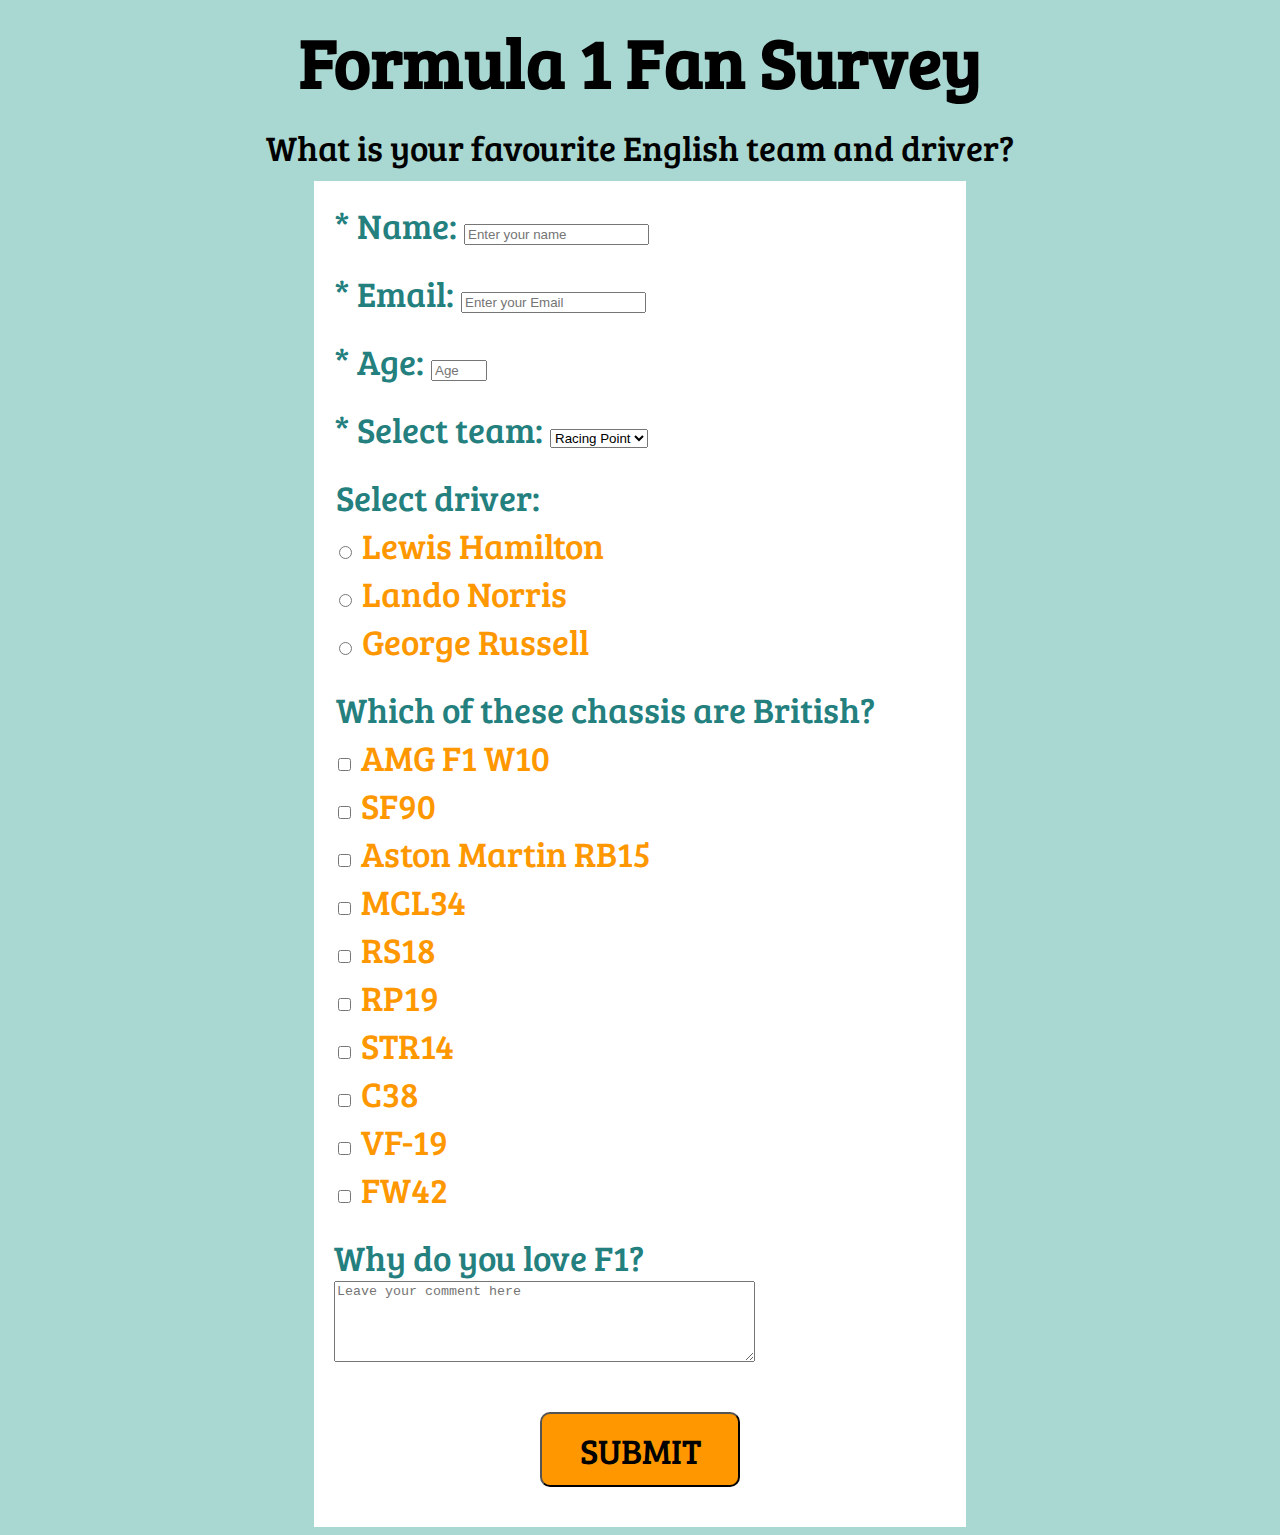
<file: Survey Form/src/index.html>
<!DOCTYPE html>
<html lang="en" dir="ltr">
  <head>
    <meta charset="utf-8">
    <link rel="stylesheet" href="css/style.css">
    <link href="https://fonts.googleapis.com/css?family=Bree+Serif&display=swap" rel="stylesheet">
    <title>Survey Form</title>
  </head>
  <body>
    <main>
      <h1 id="title">Formula 1 Fan Survey</h1>
      <p id="description">What is your favourite English team and driver?</p>
      <div id="form-div">
        <form class="" action="index.html" method="post" id="survey-form">
          <div class="row"><!--Text form-->
            <label for="name" id="name-label">* Name: <input name="name" type="text" id="name" required placeholder="Enter your name"></label>
          </div>

          <div class="row"><!--Email form-->
            <label for="email" id="email-label">* Email: <input name="email" type="email" id="email" required placeholder="Enter your Email"></label>
          </div>

          <div class="row"><!--Number form-->
            <label for="age" id="number-label">* Age: <input name="age" type="number" id="number" placeholder="Age" min="16" max="99"></label>
          </div>

          <div class="row"><!--Dropdown-->
            <label for="dropdown">* Select team:
              <select id="dropdown">
                <option value="racing-point">Racing Point</option>
                <option value="mercedes">Mercedes</option>
                <option value="red-bull">Red Bull</option>
                <option value="mclaren">McLaren</option>
                <option value="williams">Williams</option>
              </select>
            </label>
          </div>

          <div class="row"><!--Radio-->
              <legend>Select driver:</legend>
               <input type="radio" value="lewis" name="drivers"> <label class="driver" for="radio">Lewis Hamilton</label><br>
               <input type="radio" value="lando" name="drivers"> <label class="driver" for="radio">Lando Norris</label><br>
               <input  type="radio" value="george" name="drivers"> <label class="driver" for="radio">George Russell</label>
          </div>

          <div class="row"><!--Checkbox-->
              <legend>Which of these chassis are British?</legend>
               <input type="checkbox" name="checkbox" value="amg"> <label class="chassis" for="one">AMG F1 W10</label><br>
               <input type="checkbox" name="checkbox" value="sf90"> <label class="chassis" for="two">SF90</label><br>
               <input type="checkbox" name="checkbox" value="rb15"> <label class="chassis" for="three">Aston Martin RB15</label><br>
               <input type="checkbox" name="checkbox" value="l34"> <label class="chassis" for="three">MCL34</label><br>
               <input type="checkbox" name="checkbox" value="rs18"> <label class="chassis" for="three">RS18</label><br>
               <input type="checkbox" name="checkbox" value="rp19"> <label class="chassis" for="three">RP19</label><br>
               <input type="checkbox" name="checkbox" value="str14"> <label class="chassis" for="three">STR14</label><br>
               <input type="checkbox" name="checkbox" value="c38"> <label class="chassis" for="three">C38</label><br>
               <input type="checkbox" name="checkbox" value="vf19"> <label class="chassis" for="three">VF-19</label><br>
               <input type="checkbox" name="checkbox" value="fw42"> <label class="chassis" for="three">FW42</label><br>
          </div>

          <div class="row"><!--Textarea-->
              <label for="textarea">Why do you love F1?</label>
              <textarea name="textarea" rows="5" cols="50" placeholder="Leave your comment here"></textarea>
          </div>

          <div class="row"><!--Submit-->
            <button id="submit" type="submit" name="button">SUBMIT</button>
          </div>
        </form>
      </div>
    </main>
  </body>
</html>
</file>
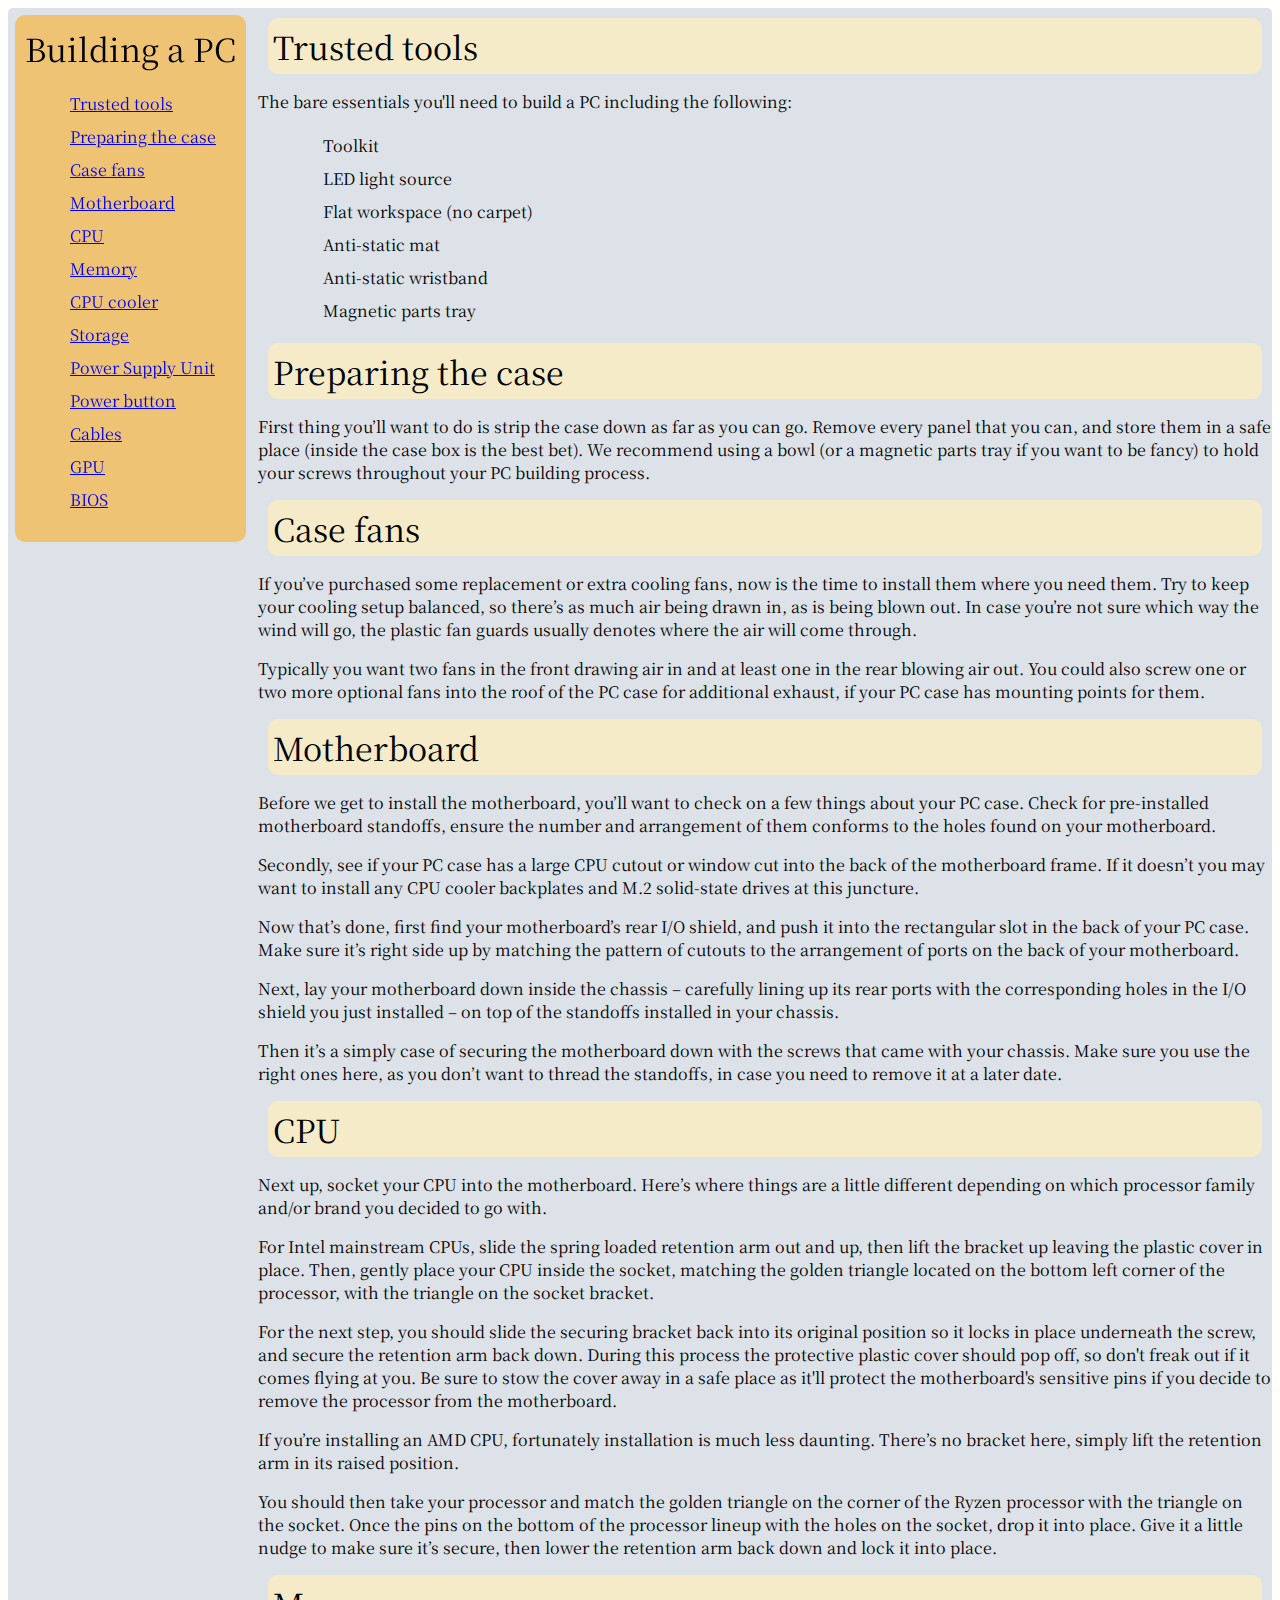
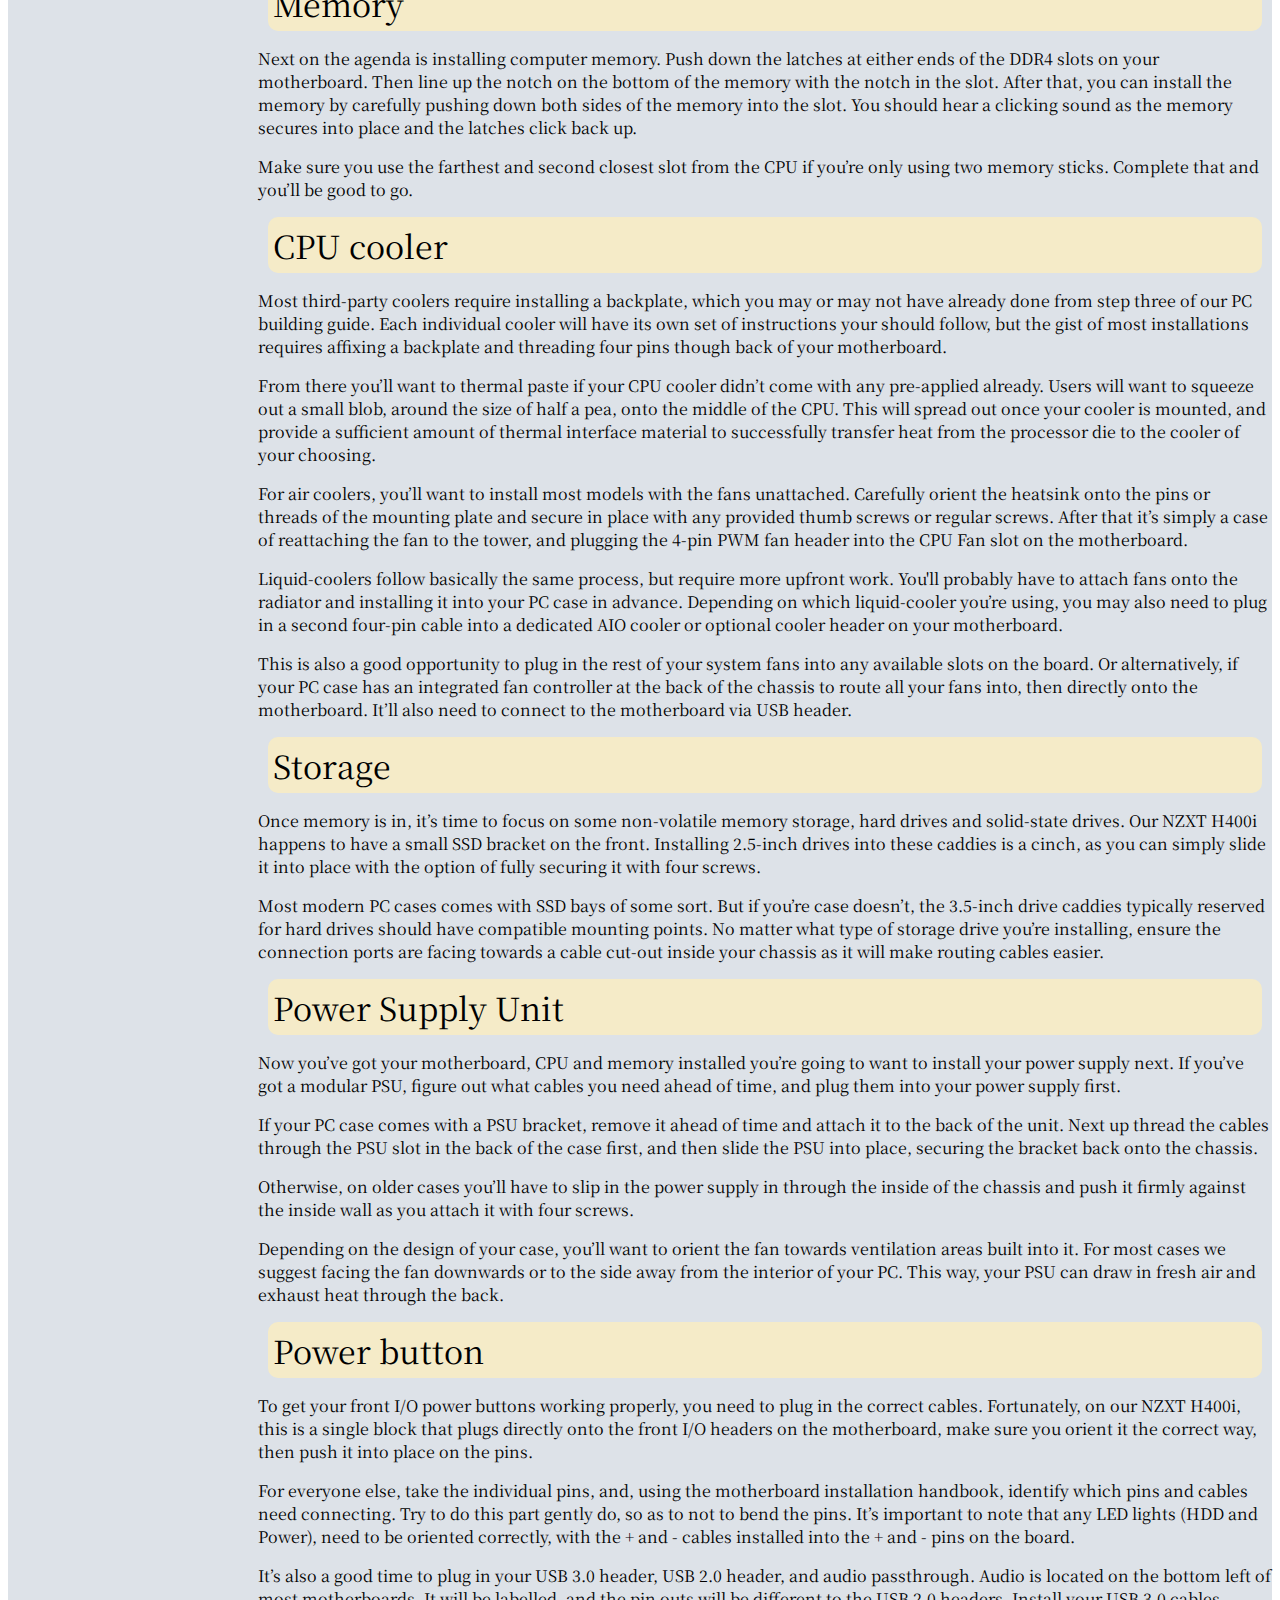
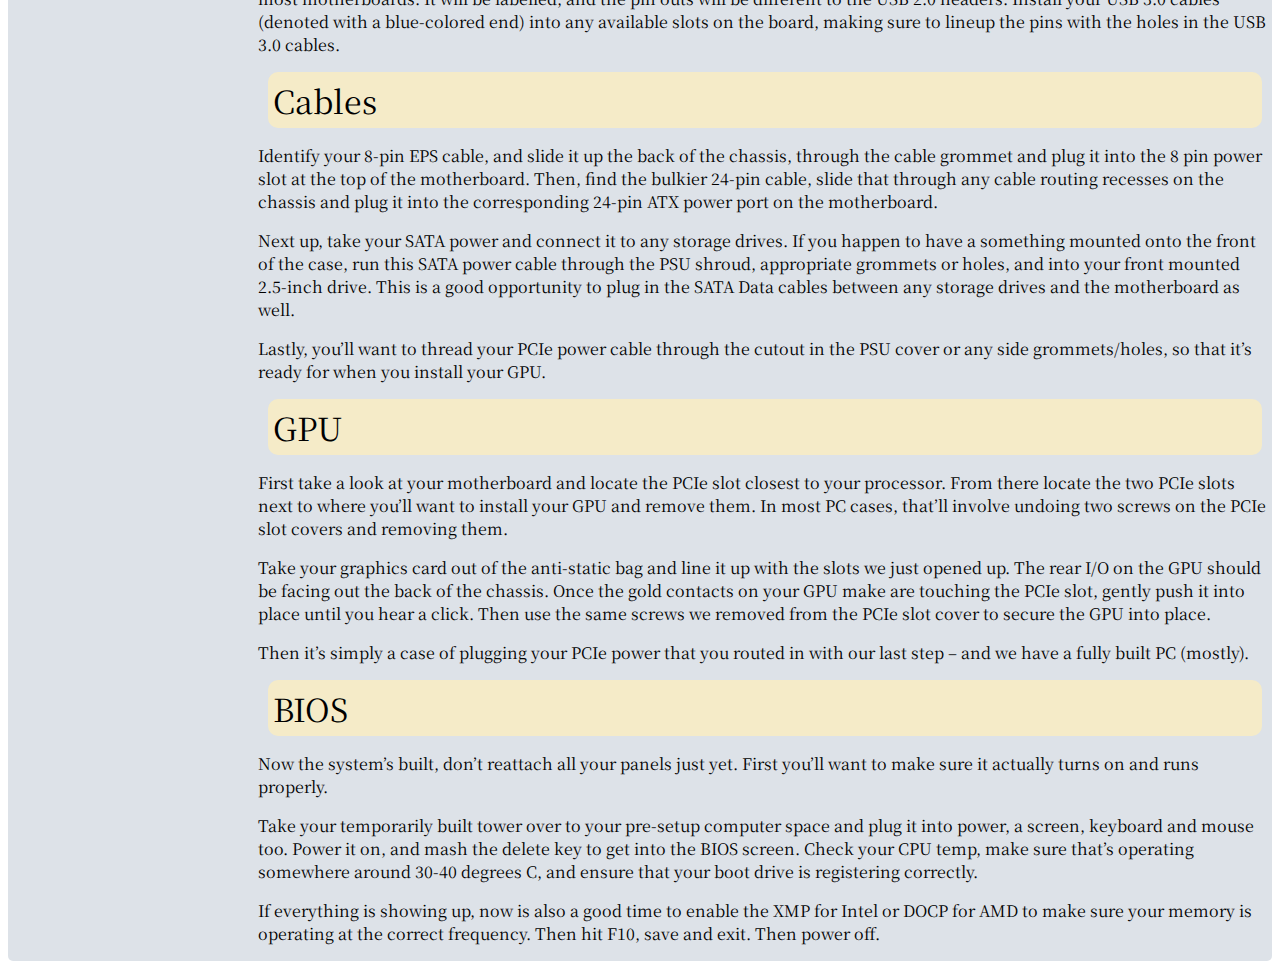
<file: Technical Documentation Page/src/index.html>
<!DOCTYPE html>
<html lang="en" dir="ltr">
  <head>
    <meta charset="utf-8">
    <link rel="stylesheet" href="css/style.css">
    <link href="https://fonts.googleapis.com/css?family=Noto+Serif+KR&display=swap" rel="stylesheet">
    <title>Technical Documentation Page</title>
  </head>
  <body>
    <nav id="navbar">
      <header>Building a PC</header>
      <ul>
        <li><a class="nav-link" href="#Trusted_tools">Trusted tools</a></li>
        <li><a class="nav-link" href="#Preparing_the_case">Preparing the case</a></li>
        <li><a class="nav-link" href="#Case_fans">Case fans</a></li>
        <li><a class="nav-link" href="#Motherboard">Motherboard</a></li>
        <li><a class="nav-link" href="#CPU">CPU</a></li>
        <li><a class="nav-link" href="#Memory">Memory</a></li>
        <li><a class="nav-link" href="#CPU_cooler">CPU cooler</a></li>
        <li><a class="nav-link" href="#Storage">Storage</a></li>
        <li><a class="nav-link" href="#Power_Supply_Unit">Power Supply Unit</a></li>
        <li><a class="nav-link" href="#Power_button">Power button</a></li>
        <li><a class="nav-link" href="#Cables">Cables</a></li>
        <li><a class="nav-link" href="#GPU">GPU</a></li>
        <li><a class="nav-link" href="#BIOS">BIOS</a></li>
      </ul>
    </nav>
    <main id="main-doc">
      <section class="main-section" id="Trusted_tools">
        <header>Trusted tools</header>
        <p>The bare essentials you'll need to build a PC including the following:</p>
        <ul>
          <li><code>Toolkit</code></li>
          <li><code>LED light source</code></li>
          <li><code>Flat workspace (no carpet)</code></li>
          <li><code>Anti-static mat</code></li>
          <li><code>Anti-static wristband</code></li>
          <li><code>Magnetic parts tray</code></li>
        </ul>
      </section>
      <section class="main-section" id="Preparing_the_case">
        <header>Preparing the case</header>
        <p>First thing you’ll want to do is strip the case down as far as you can go. Remove every panel that you can, and store them in a safe place (inside the case box is the best bet). We recommend using a bowl (or a magnetic parts tray if you want to be fancy) to hold your screws throughout your PC building process.</p>
      </section>
      <section class="main-section" id="Case_fans">
        <header>Case fans</header>
        <p>If you’ve purchased some replacement or extra cooling fans, now is the time to install them where you need them. Try to keep your cooling setup balanced, so there’s as much air being drawn in, as is being blown out. In case you’re not sure which way the wind will go, the plastic fan guards usually denotes where the air will come through.</p>
        <p>Typically you want two fans in the front drawing air in and at least one in the rear blowing air out. You could also screw one or two more optional fans into the roof of the PC case for additional exhaust, if your PC case has mounting points for them.</p>
      </section>
      <section class="main-section" id="Motherboard">
        <header>Motherboard</header>
        <p>Before we get to install the motherboard, you’ll want to check on a few things about your PC case. Check for pre-installed motherboard standoffs, ensure the number and arrangement of them conforms to the holes found on your motherboard. </p>
        <p>Secondly, see if your PC case has a  large CPU cutout or window cut into the back of the motherboard frame. If it doesn’t you may want to install any CPU cooler backplates and M.2 solid-state drives at this juncture.</p>
        <p>Now that’s done, first find your motherboard’s rear I/O shield, and push it into the rectangular slot in the back of your PC case. Make sure it’s right side up by matching the pattern of cutouts to the arrangement of ports on the back of your motherboard. </p>
        <p>Next, lay your motherboard down inside the chassis – carefully lining up its rear ports with the corresponding holes in the I/O shield you just installed – on top of the standoffs installed in your chassis.</p>
        <p>Then it’s a simply case of securing the motherboard down with the screws that came with your chassis. Make sure you use the right ones here, as you don’t want to thread the standoffs, in case you need to remove it at a later date.</p>
      </section>
      <section class="main-section" id="CPU">
        <header>CPU</header>
        <p>Next up, socket your CPU into the motherboard. Here’s where things are a little different depending on which processor family and/or brand you decided to go with.</p>
        <p>For Intel mainstream CPUs, slide the spring loaded retention arm out and up, then lift the bracket up leaving the plastic cover in place. Then, gently place your CPU inside the socket, matching the golden triangle located on the bottom left corner of the processor, with the triangle on the socket bracket. </p>
        <p>For the next step, you should slide the securing bracket back into its original position so it locks in place underneath the screw, and secure the retention arm back down. During this process the protective plastic cover should pop off, so don't freak out if it comes flying at you. Be sure to stow the cover away in a safe place as it'll protect the motherboard's sensitive pins if you decide to remove the processor from the motherboard. </p>
        <p>If you’re installing an AMD CPU, fortunately installation is much less daunting. There’s no bracket here, simply lift the retention arm in its raised position.</p>
        <p>You should then take your processor and match the golden triangle on the corner of the Ryzen processor with the triangle on the socket. Once the pins on the bottom of the processor lineup with the holes on the socket, drop it into place. Give it a little nudge to make sure it’s secure, then lower the retention arm back down and lock it into place.</p>
      </section>
      <section class="main-section" id="Memory">
        <header>Memory</header>
        <p>Next on the agenda is installing computer memory. Push down the latches at either ends of the DDR4 slots on your motherboard. Then line up the notch on the bottom of the memory with the notch in the slot. After that, you can install the memory by carefully pushing down both sides of the memory into the slot. You should hear a clicking sound as the memory secures into place and the latches click back up.</p>
        <p>Make sure you use the farthest and second closest slot from the CPU if you’re only using two memory sticks. Complete that and you’ll be good to go.</p>
      </section>
      <section class="main-section" id="CPU_cooler">
        <header>CPU cooler</header>
        <p>Most third-party coolers require installing a backplate, which you may or may not have already done from step three of our PC building guide. Each individual cooler will have its own set of instructions your should follow, but the gist of most installations requires affixing a backplate and threading four pins though back of your motherboard.</p>
        <p>From there you’ll want to thermal paste if your CPU cooler didn’t come with any pre-applied already. Users will want to squeeze out a small blob, around the size of half a pea, onto the middle of the CPU. This will spread out once your cooler is mounted, and provide a sufficient amount of thermal interface material to successfully transfer heat from the processor die to the cooler of your choosing.</p>
        <p>For air coolers, you’ll want to install most models with the fans unattached. Carefully orient the heatsink onto the pins or threads of the mounting plate and secure in place with any provided thumb screws or regular screws. After that it’s simply a case of reattaching the fan to the tower, and plugging the 4-pin PWM fan header into the CPU Fan slot on the motherboard. </p>
        <p>Liquid-coolers follow basically the same process, but require more upfront work. You'll probably have to attach fans onto the radiator and installing it into your PC case in advance. Depending on which liquid-cooler you’re using, you may also need to plug in a second four-pin cable into a dedicated AIO cooler or optional cooler header on your motherboard.</p>
        <p>This is also a good opportunity to plug in the rest of your system fans into any available slots on the board. Or alternatively, if your PC case has an integrated fan controller at the back of the chassis to route all your fans into, then directly onto the motherboard. It’ll also need to connect to the motherboard via USB header.</p>
      </section>
      <section class="main-section" id="Storage">
        <header>Storage</header>
        <p>Once memory is in, it’s time to focus on some non-volatile memory storage, hard drives and solid-state drives. Our NZXT H400i happens to have a small SSD bracket on the front. Installing 2.5-inch drives into these caddies is a cinch, as you can simply slide it into place with the option of fully securing it with four screws.</p>
        <p>Most modern PC cases comes with SSD bays of some sort. But if you’re case doesn’t, the 3.5-inch drive caddies typically reserved for hard drives should have compatible mounting points. No matter what type of storage drive you’re installing, ensure the connection ports are facing towards a cable cut-out inside your chassis as it will make routing cables easier.</p>
      </section>
      <section class="main-section" id="Power_Supply_Unit">
        <header>Power Supply Unit</header>
        <p>Now you’ve got your motherboard, CPU and memory installed you’re going to want to install your power supply next. If you’ve got a modular PSU, figure out what cables you need ahead of time, and plug them into your power supply first.</p>
        <p>If your PC case comes with a PSU bracket, remove it ahead of time and attach it to the back of the unit. Next up thread the cables through the PSU slot in the back of the case first, and then slide the PSU into place, securing the bracket back onto the chassis.</p>
        <p>Otherwise, on older cases you’ll have to slip in the power supply in through the inside of the chassis and push it firmly against the inside wall as you attach it with four screws. </p>
        <p>Depending on the design of your case, you’ll want to orient the fan towards ventilation areas built into it. For most cases we suggest facing the fan downwards or to the side away from the interior of your PC. This way, your PSU can draw in fresh air and exhaust heat through the back.</p>
      </section>
      <section class="main-section" id="Power_button">
        <header>Power button</header>
        <p>To get your front I/O power buttons working properly, you need to plug in the correct cables. Fortunately, on our NZXT H400i, this is a single block that plugs directly onto the front I/O headers on the motherboard, make sure you orient it the correct way, then push it into place on the pins.</p>
        <p>For everyone else, take the individual pins, and, using the motherboard installation handbook, identify which pins and cables need connecting. Try to do this part gently do, so as to not to bend the pins. It’s important to note that any LED lights (HDD and Power), need to be oriented correctly, with the + and - cables installed into the + and - pins on the board.</p>
        <p>It’s also a good time to plug in your USB 3.0 header, USB 2.0 header, and audio passthrough. Audio is located on the bottom left of most motherboards. It will be labelled, and the pin outs will be different to the USB 2.0 headers. Install your USB 3.0 cables (denoted with a blue-colored end) into any available slots on the board, making sure to lineup the pins with the holes in the USB 3.0 cables.</p>
      </section>
      <section class="main-section" id="Cables">
        <header>Cables</header>
        <p>Identify your 8-pin EPS cable, and slide it up the back of the chassis, through the cable grommet and plug it into the 8 pin power slot at the top of the motherboard. Then, find the bulkier 24-pin cable, slide that through any cable routing recesses on the chassis and plug it into the corresponding 24-pin ATX power port on the motherboard.</p>
        <p>Next up, take your SATA power and connect it to any storage drives. If you happen to have a something mounted onto the front of the case, run this SATA power cable through the PSU shroud, appropriate grommets or holes, and into your front mounted 2.5-inch drive. This is a good opportunity to plug in the SATA Data cables between any storage drives and the motherboard as well. </p>
        <p>Lastly, you’ll want to thread your PCIe power cable through the cutout in the PSU cover or any side grommets/holes, so that it’s ready for when you install your GPU.</p>
      </section>
      <section class="main-section" id="GPU">
        <header>GPU</header>
        <p>First take a look at your motherboard and locate the PCIe slot closest to your processor. From there locate the two PCIe slots next to where you’ll want to install your GPU and remove them. In most PC cases, that’ll involve undoing two screws on the PCIe slot covers and removing them.</p>
        <p>Take your graphics card out of the anti-static bag and line it up with the slots we just opened up. The rear I/O on the GPU should be facing out the back of the chassis. Once the gold contacts on your GPU make are touching the PCIe slot, gently push it into place until you hear a click. Then use the same screws we removed from the PCIe slot cover to secure the GPU into place.</p>
        <p>Then it’s simply a case of plugging your PCIe power that you routed in with our last step – and we have a fully built PC (mostly).</p>
      </section>
      <section class="main-section" id="BIOS">
        <header>BIOS</header>
        <p>Now the system’s built, don’t reattach all your panels just yet. First you’ll want to make sure it actually turns on and runs properly.</p>
        <p>Take your temporarily built tower over to your pre-setup computer space and plug it into power, a screen, keyboard and mouse too. Power it on, and mash the delete key to get into the BIOS screen. Check your CPU temp, make sure that’s operating somewhere around 30-40 degrees C, and ensure that your boot drive is registering correctly.</p>
        <p>If everything is showing up, now is also a good time to enable the XMP for Intel or DOCP for AMD to make sure your memory is operating at the correct frequency. Then hit F10, save and exit. Then power off.</p>
      </section>
    </main>
  </body>
</html>
</file>
<file: Survey Form/src/css/style.css>
html, body {
  background-color: #a9d7d1;
  font-family: 'Bree Serif', serif;
  font-weight: lighter;
  font-size: 35px;
}

#form-div {
  background: white;
  margin: 0 auto;
  display: block;
  width: 50%;
  padding: 10px;
}

.row {
  padding: 10px;
}

h1, p {
  text-align: center;
  margin: 5px;
  padding: 5px;
}

label, legend {
  color: #23807e;
}

.driver, .chassis {
  color: #ff9800;
}

button {
  width: 200px;
  height: 75px;
  margin: 20px auto;
  display: block;
  border-radius: 10px;
  background-color: #ff9800;
  font-size: 1rem;
  font-family: 'Bree Serif', serif;
}

button:hover {
  opacity: 0.6;
}
</file>
<file: Technical Documentation Page/src/css/style.css>
* {
  box-sizing: border-box;
}

body {
  display: flex;
  font-family: 'Noto Serif KR', serif;
}

ul {
  list-style: none;
}

li {
  padding: 5px;
}

nav {
  margin-right: 410px;
  position: fixed;
  background-color: rgba(265, 165, 0, 0.5);
  padding: 10px;
  border-radius: 10px;
  left: 15px;
  top: 15px;
}

main header {
  background-color: rgba(255, 240, 186, 0.7);
  padding: 5px;
  margin: 10px;
  border-radius: 10px;
}

nav header {
  text-align: center;
}

header {
  font-size: 2rem;
}

code {
  background-color: inherit;
  border-radius: 0px;
  padding: 10px;
  margin: 10px;
  font-family: 'Noto Serif KR', serif;
}

main {
  padding-left: 250px;
  background-color: rgba(207, 214, 222, 0.7);
  border-radius: 5px;
}

@media (max-width: 720px) {
  main, nav {
    font-size: 11px
  }
}
</file>
